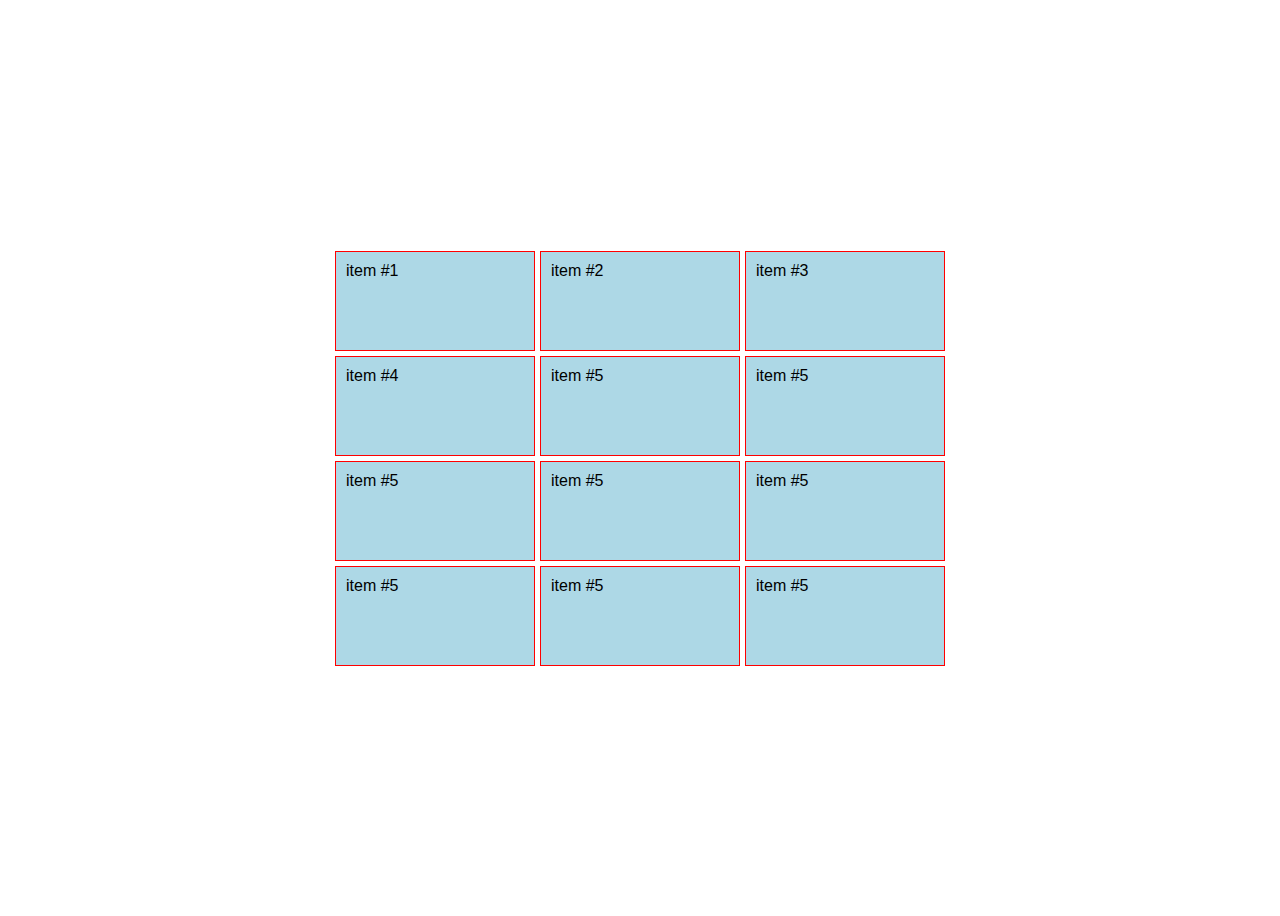
<file: Alineacion de contenido(filas y columnas)/index.html>
<!DOCTYPE html>
<html lang="en">
<head>
    <meta charset="UTF-8">
    <meta name="viewport" content="width=device-width, initial-scale=1.0">
    <meta http-equiv="X-UA-Compatible" content="ie=edge">
    <link rel="stylesheet" href="css/estilos.css">
    <title>Alineando filas y columnas</title>
</head>
<body>
    <section class="container">
        <div class="item">item #1</div>
        <div class="item">item #2</div>
        <div class="item">item #3</div>
        <div class="item">item #4</div>
        <div class="item">item #5</div>
        <div class="item">item #5</div>
        <div class="item">item #5</div>
        <div class="item">item #5</div>
        <div class="item">item #5</div>
        <div class="item">item #5</div>
        <div class="item">item #5</div>
        <div class="item">item #5</div>
    </section>
</body>
</html>
</file>
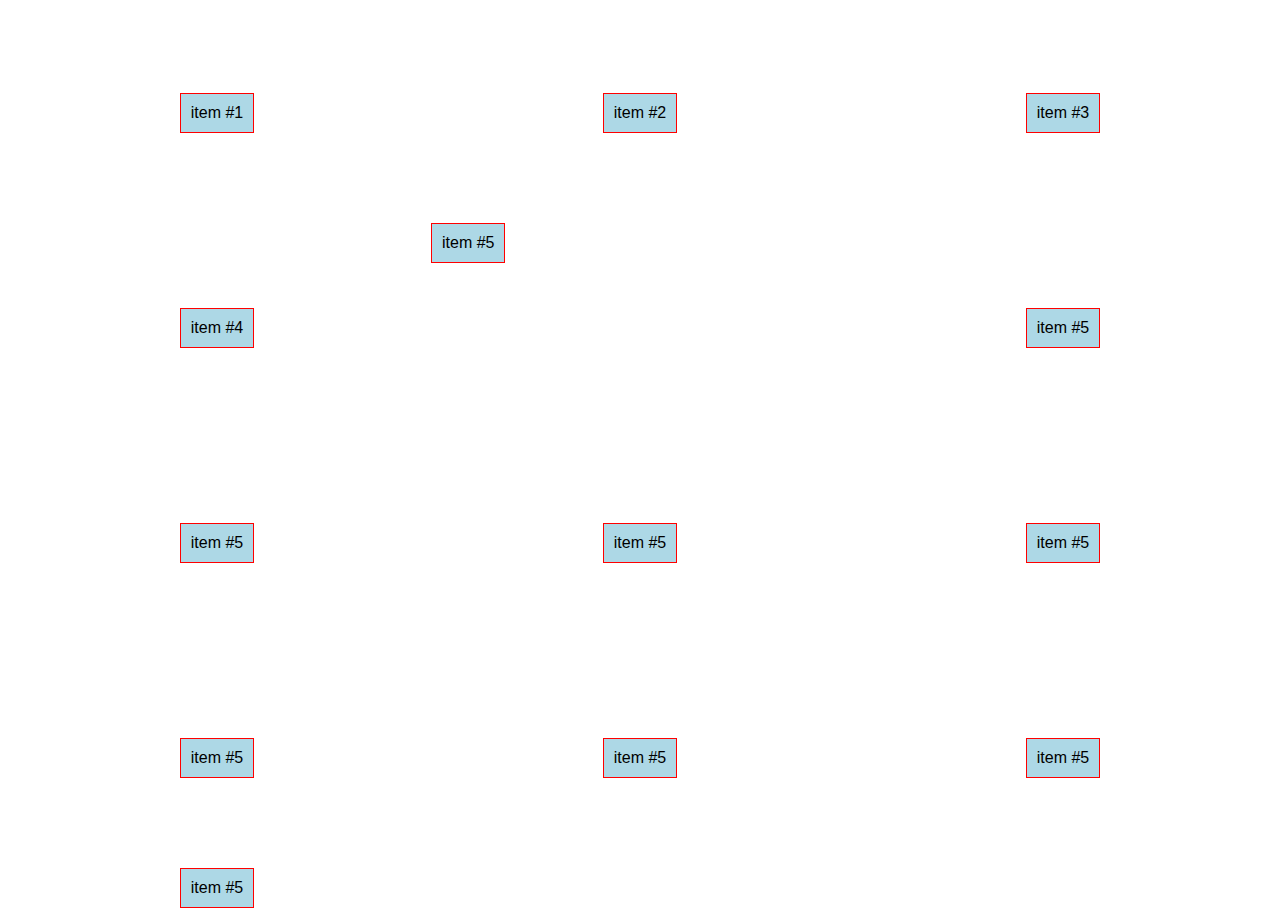
<file: Alineacion de items/index.html>
<!DOCTYPE html>
<html lang="en">
<head>
    <meta charset="UTF-8">
    <meta name="viewport" content="width=device-width, initial-scale=1.0">
    <meta http-equiv="X-UA-Compatible" content="ie=edge">
    <link rel="stylesheet" href="css/estilos.css">
    <title>Alineando items</title>
</head>
<body>
    <section class="container">
        <div class="item">item #1</div>
        <div class="item">item #2</div>
        <div class="item">item #3</div>
        <div class="item">item #4</div>
        <div class="item">item #5</div>
        <div class="item">item #5</div>
        <div class="item">item #5</div>
        <div class="item">item #5</div>
        <div class="item">item #5</div>
        <div class="item">item #5</div>
        <div class="item">item #5</div>
        <div class="item">item #5</div>
        <div class="item">item #5</div>
    </section>
</body>
</html>
</file>
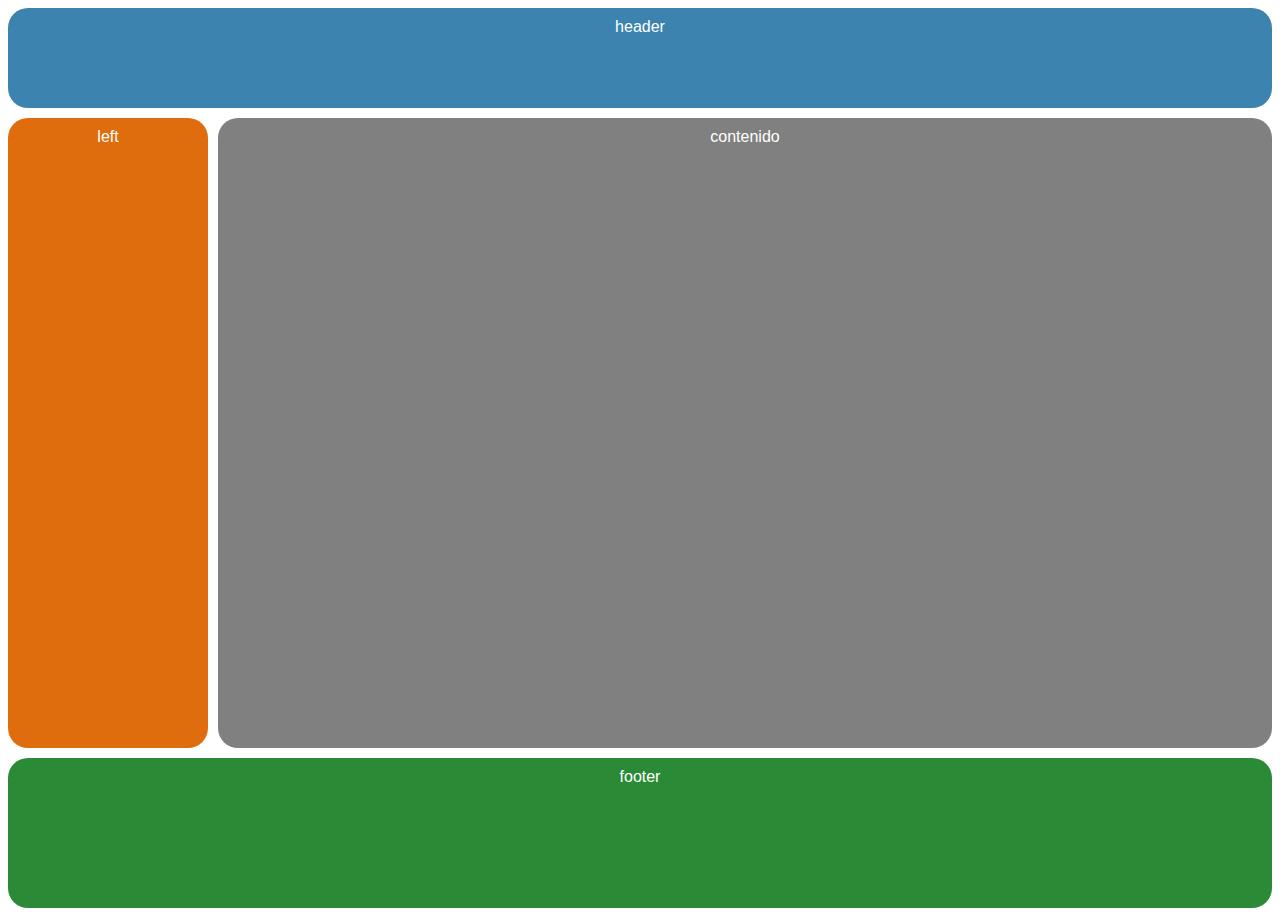
<file: areas/index.html>
<!DOCTYPE html>
<html lang="en">
<head>
    <meta charset="UTF-8">
    <meta name="viewport" content="width=device-width, initial-scale=1.0">
    <meta http-equiv="X-UA-Compatible" content="ie=edge">
    <link rel="stylesheet" href="css/estilos.css">
    <title>Funciones</title>
</head>
<body>
    <section class="container">
        <div class="item header">header</div>
        <div class="item left">left</div>
        <div class="item contenido">contenido</div>
        <div class="item footer">footer</div>
    </section>
</body>
</html>
</file>
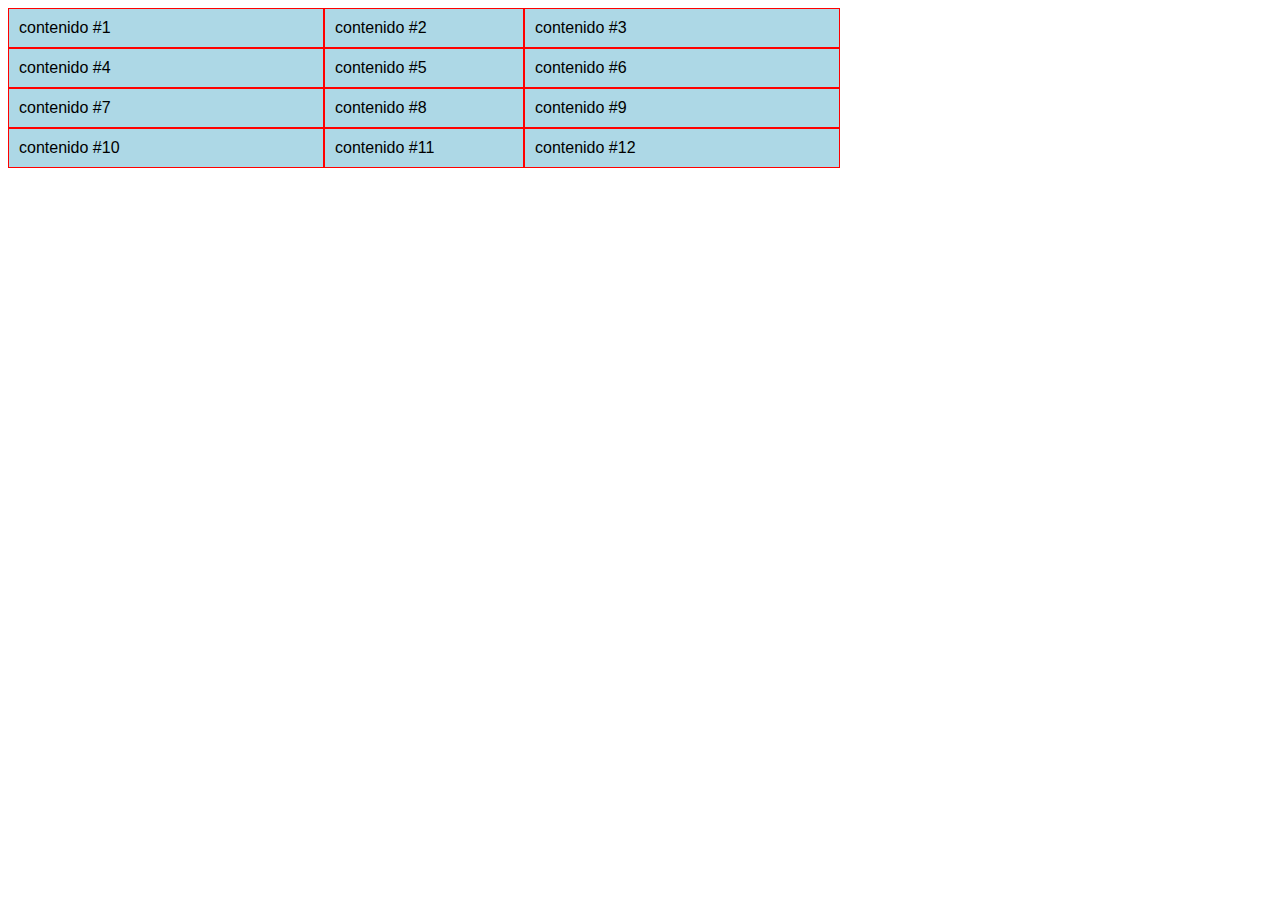
<file: columnas/index.html>
<!DOCTYPE html>
<html lang="en">
<head>
    <meta charset="UTF-8">
    <meta name="viewport" content="width=device-width, initial-scale=1.0">
    <meta http-equiv="X-UA-Compatible" content="ie=edge">
    <link rel="stylesheet" href="css/estilos.css">
    <title>Columnas</title>
</head>
<body>
    <section class="container">
        <div class="item">contenido #1</div>
        <div class="item">contenido #2</div>
        <div class="item">contenido #3</div>
        <div class="item">contenido #4</div>
        <div class="item">contenido #5</div>
        <div class="item">contenido #6</div>
        <div class="item">contenido #7</div>
        <div class="item">contenido #8</div>
        <div class="item">contenido #9</div>
        <div class="item">contenido #10</div>
        <div class="item">contenido #11</div>
        <div class="item">contenido #12</div>
    </section>
</body>
</html>
</file>
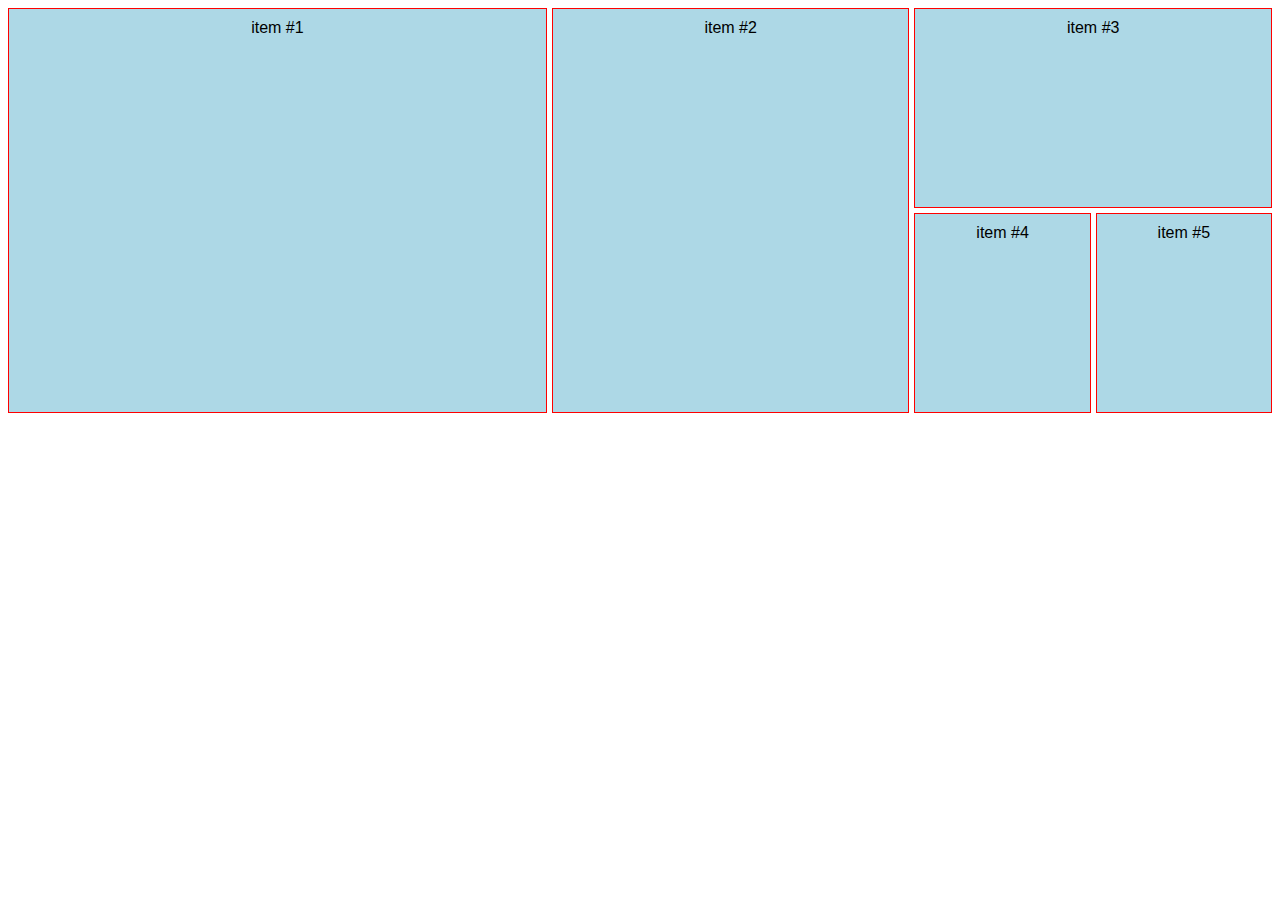
<file: Definiendo-nombre-lineas/index.html>
<!DOCTYPE html>
<html lang="en">
<head>
    <meta charset="UTF-8">
    <meta name="viewport" content="width=device-width, initial-scale=1.0">
    <meta http-equiv="X-UA-Compatible" content="ie=edge">
    <link rel="stylesheet" href="css/estilos.css">
    <title>Tamaño item en columnas</title>
</head>
<body>
    <section class="container">
        <div class="item">item #1</div>
        <div class="item">item #2</div>
        <div class="item">item #3</div>
        <div class="item">item #4</div>
        <div class="item">item #5</div>
    </section>
</body>
</html>
</file>
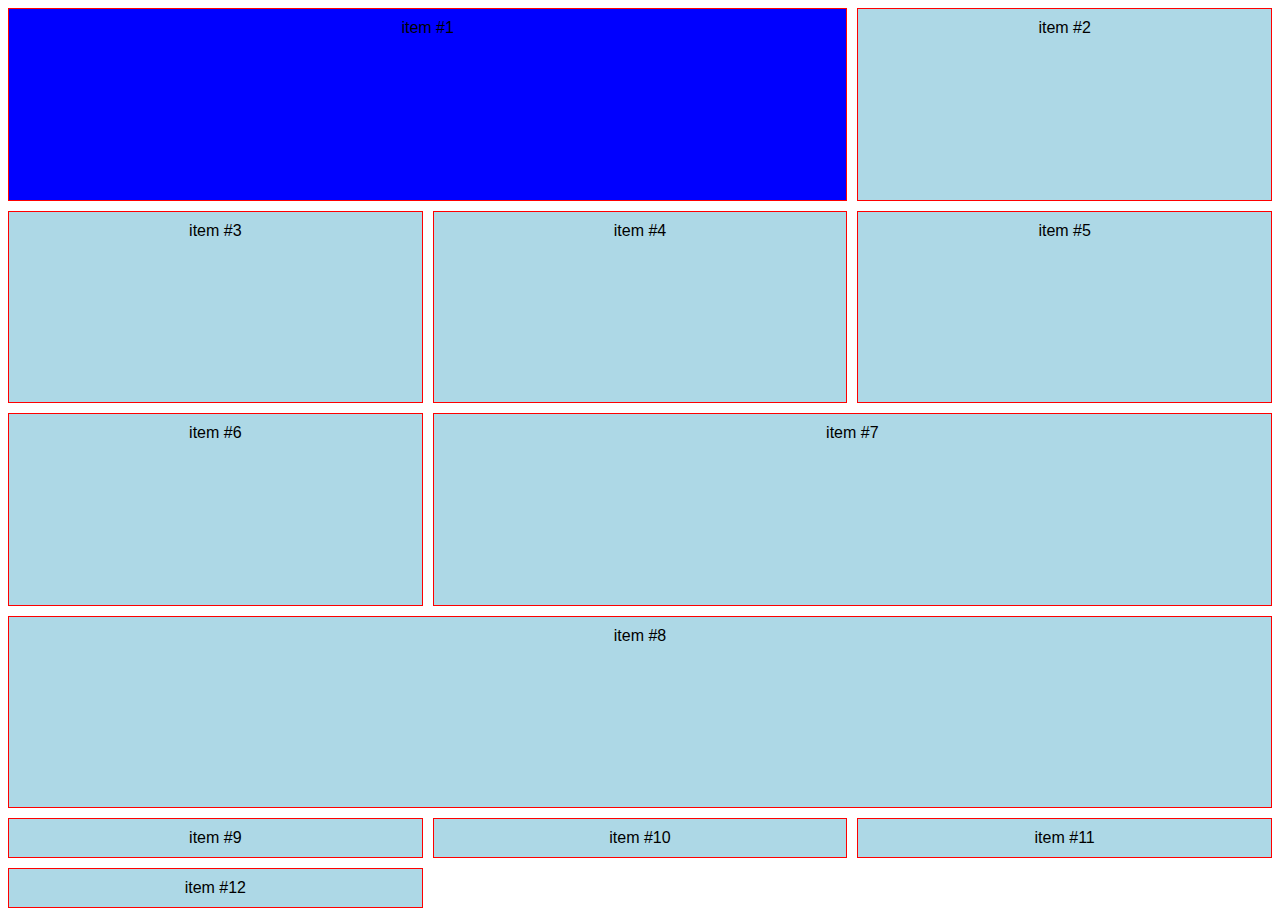
<file: Definiendo-tamaños-column/index.html>
<!DOCTYPE html>
<html lang="en">
<head>
    <meta charset="UTF-8">
    <meta name="viewport" content="width=device-width, initial-scale=1.0">
    <meta http-equiv="X-UA-Compatible" content="ie=edge">
    <link rel="stylesheet" href="css/estilos.css">
    <title>Tamaño item en columnas</title>
</head>
<body>
    <section class="container">
        <div class="item">item #1</div>
        <div class="item">item #2</div>
        <div class="item">item #3</div>
        <div class="item">item #4</div>
        <div class="item">item #5</div>
        <div class="item">item #6</div>
        <div class="item">item #7</div>
        <div class="item">item #8</div>
        <div class="item">item #9</div>
        <div class="item">item #10</div>
        <div class="item">item #11</div>
        <div class="item">item #12</div>
    </section>
</body>
</html>
</file>
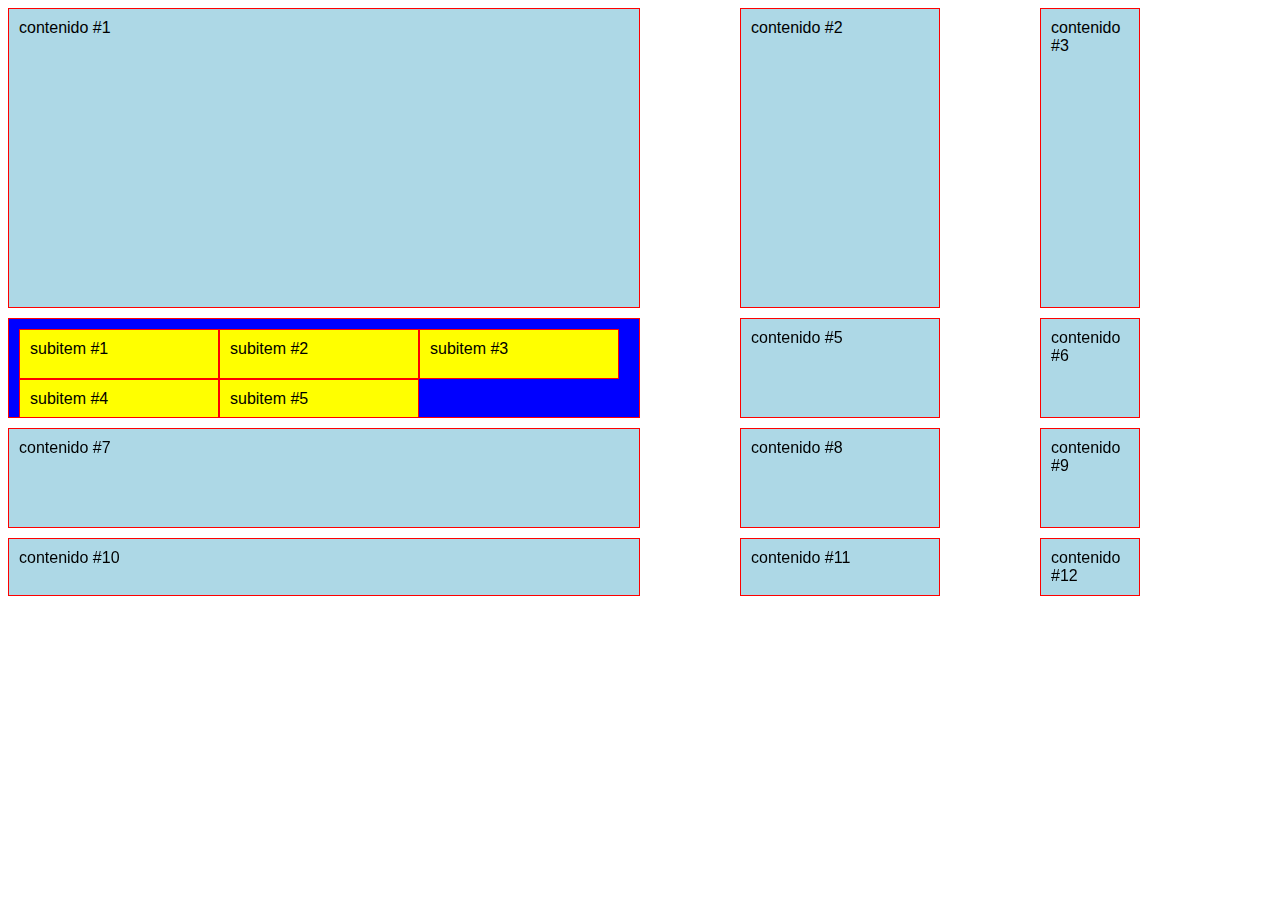
<file: Espaciado/index.html>
<!DOCTYPE html>
<html lang="en">
<head>
    <meta charset="UTF-8">
    <meta name="viewport" content="width=device-width, initial-scale=1.0">
    <meta http-equiv="X-UA-Compatible" content="ie=edge">
    <link rel="stylesheet" href="css/estilos.css">
    <title>Gap</title>
</head>
<body>
    <section class="container">
        <div class="item">contenido #1</div>
        <div class="item">contenido #2</div>
        <div class="item">contenido #3</div>
        <div class="item">
            <div class="item">subitem #1</div>
            <div class="item">subitem #2</div>
            <div class="item">subitem #3</div>
            <div class="item">subitem #4</div>
            <div class="item">subitem #5</div>
        </div>
        <div class="item">contenido #5</div>
        <div class="item">contenido #6</div>
        <div class="item">contenido #7</div>
        <div class="item">contenido #8</div>
        <div class="item">contenido #9</div>
        <div class="item">contenido #10</div>
        <div class="item">contenido #11</div>
        <div class="item">contenido #12</div>
    </section>
</body>
</html>
</file>
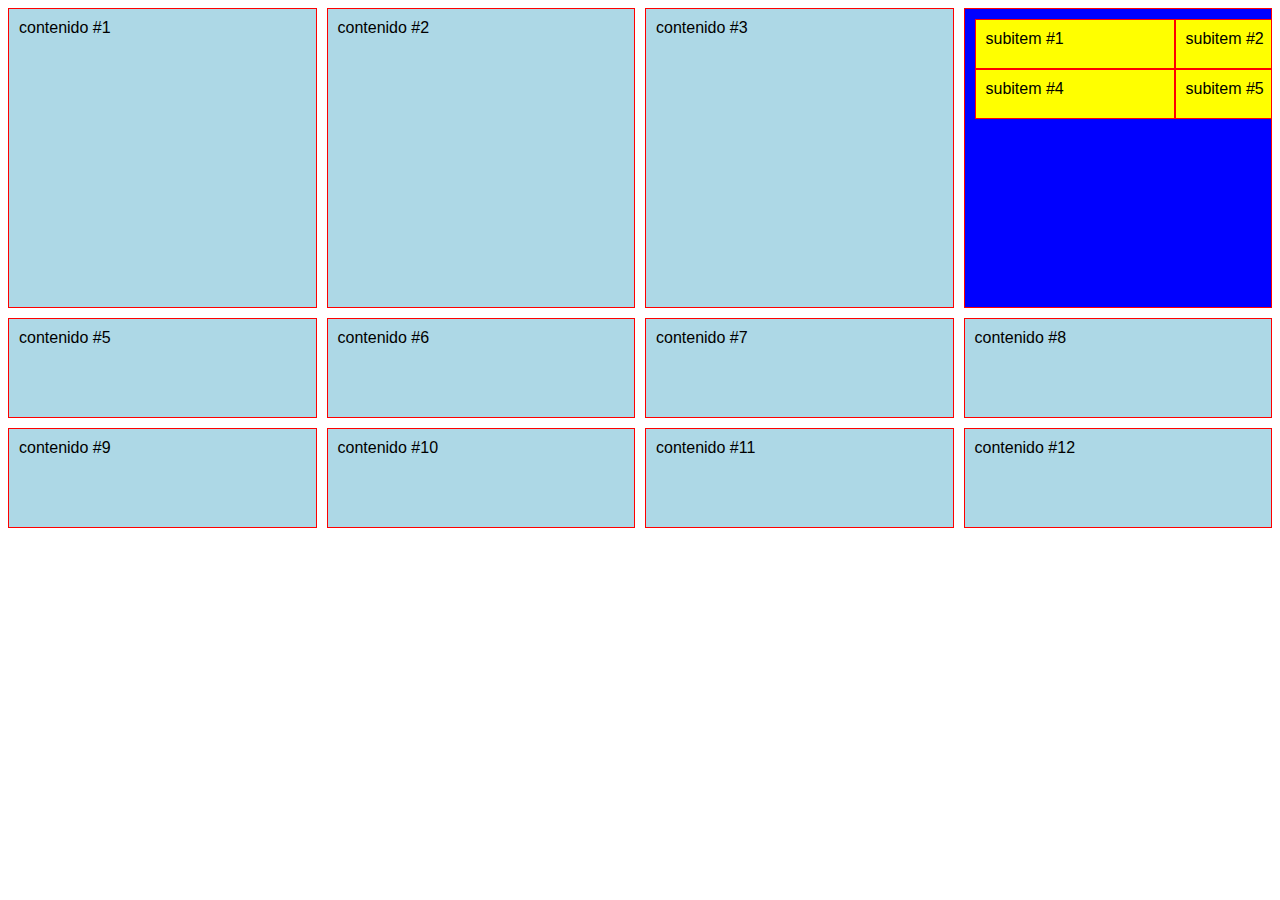
<file: funciones/index.html>
<!DOCTYPE html>
<html lang="en">
<head>
    <meta charset="UTF-8">
    <meta name="viewport" content="width=device-width, initial-scale=1.0">
    <meta http-equiv="X-UA-Compatible" content="ie=edge">
    <link rel="stylesheet" href="css/estilos.css">
    <title>Funciones</title>
</head>
<body>
    <section class="container">
        <div class="item">contenido #1</div>
        <div class="item">contenido #2</div>
        <div class="item">contenido #3</div>
        <div class="item">
            <div class="item">subitem #1</div>
            <div class="item">subitem #2</div>
            <div class="item">subitem #3</div>
            <div class="item">subitem #4</div>
            <div class="item">subitem #5</div>
        </div>
        <div class="item">contenido #5</div>
        <div class="item">contenido #6</div>
        <div class="item">contenido #7</div>
        <div class="item">contenido #8</div>
        <div class="item">contenido #9</div>
        <div class="item">contenido #10</div>
        <div class="item">contenido #11</div>
        <div class="item">contenido #12</div>
    </section>
</body>
</html>
</file>
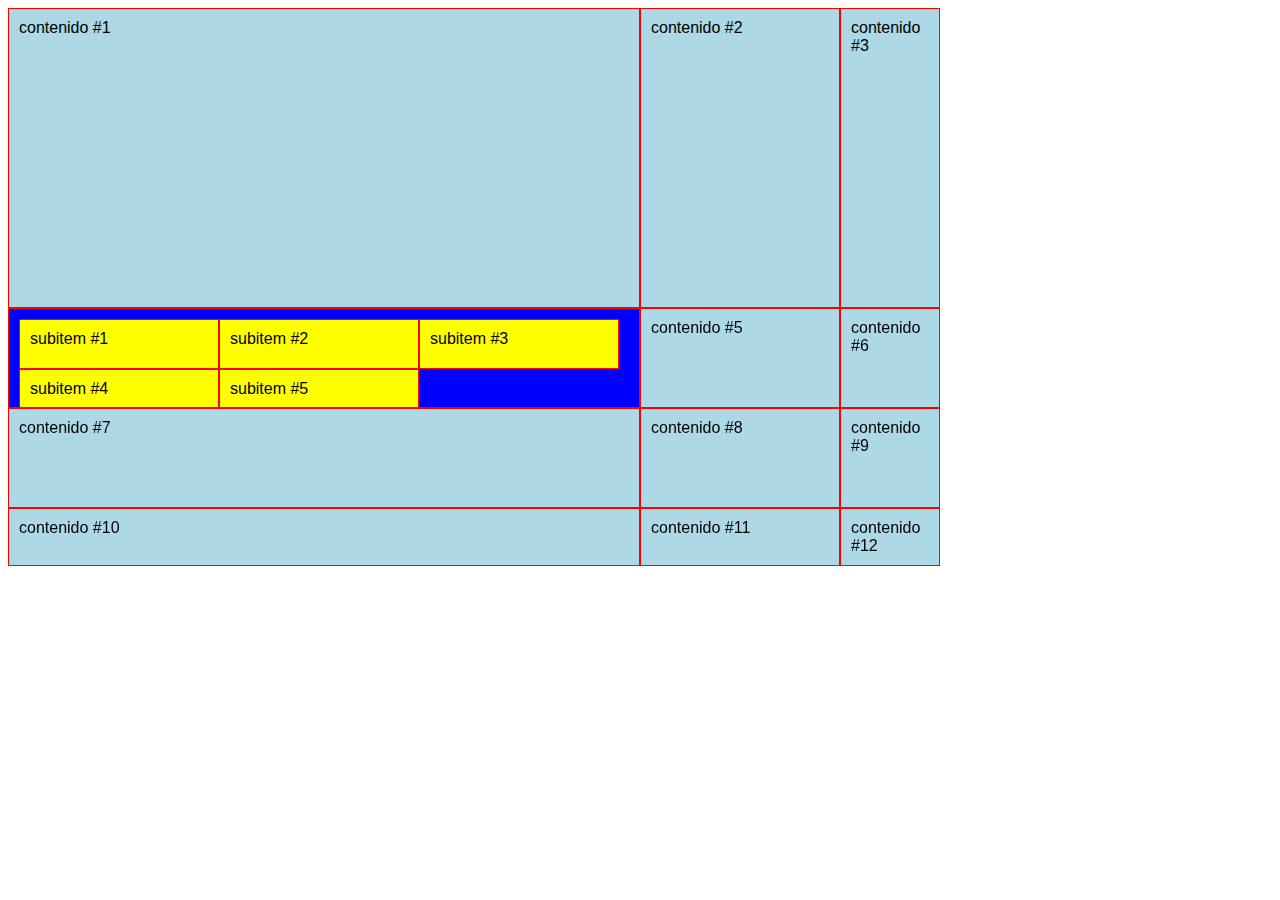
<file: Grids-identado-y-tipos-de-displays/index.html>
<!DOCTYPE html>
<html lang="en">
<head>
    <meta charset="UTF-8">
    <meta name="viewport" content="width=device-width, initial-scale=1.0">
    <meta http-equiv="X-UA-Compatible" content="ie=edge">
    <link rel="stylesheet" href="css/estilos.css">
    <title>Clase 3</title>
</head>
<body>
    <section class="container">
        <div class="item">contenido #1</div>
        <div class="item">contenido #2</div>
        <div class="item">contenido #3</div>
        <div class="item">
            <div class="item">subitem #1</div>
            <div class="item">subitem #2</div>
            <div class="item">subitem #3</div>
            <div class="item">subitem #4</div>
            <div class="item">subitem #5</div>
        </div>
        <div class="item">contenido #5</div>
        <div class="item">contenido #6</div>
        <div class="item">contenido #7</div>
        <div class="item">contenido #8</div>
        <div class="item">contenido #9</div>
        <div class="item">contenido #10</div>
        <div class="item">contenido #11</div>
        <div class="item">contenido #12</div>
    </section>
</body>
</html>
</file>
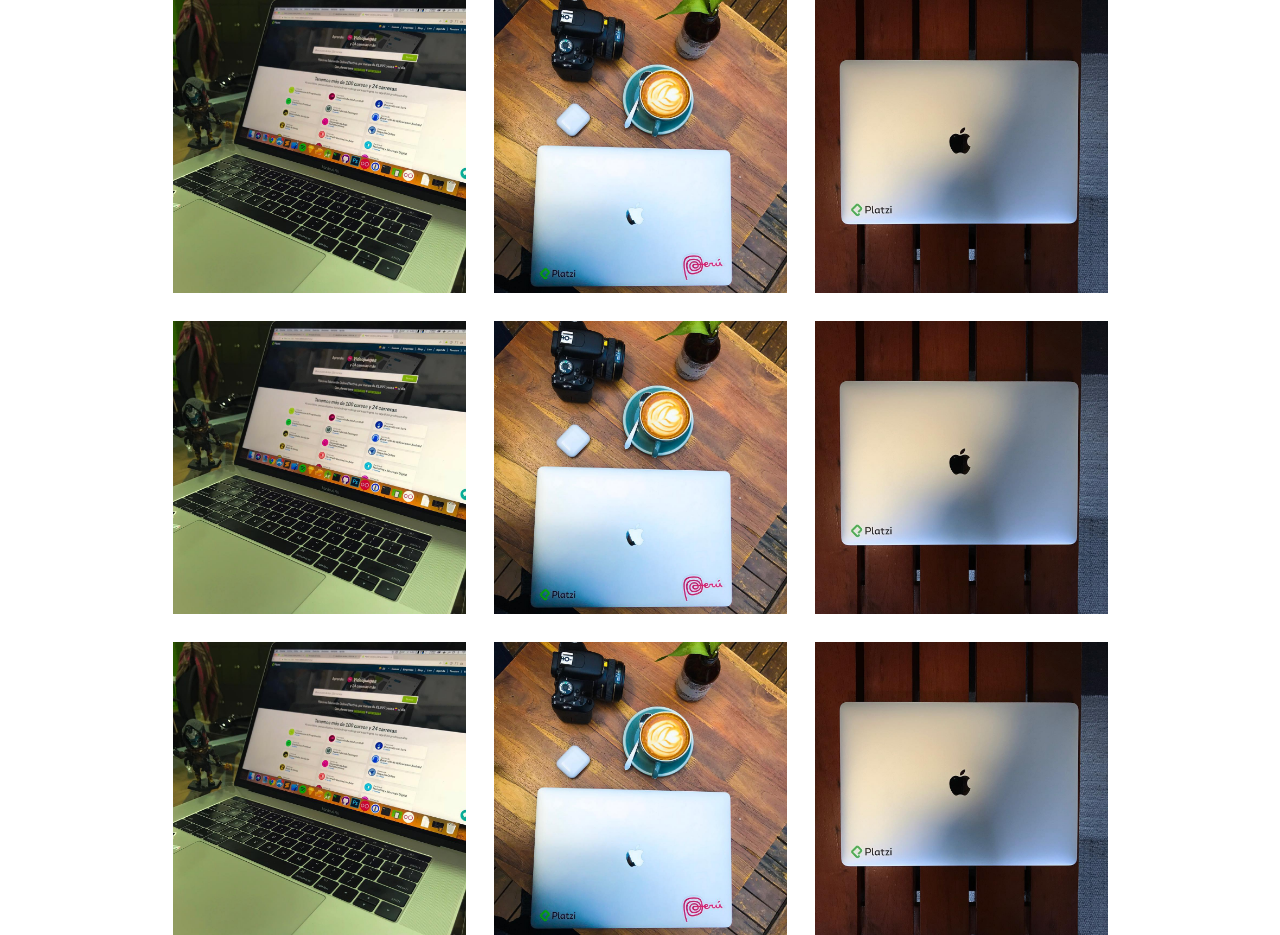
<file: Instagram/index.html>
<!DOCTYPE html>
<html lang="en">
<head>
    <meta charset="UTF-8">
    <meta name="viewport" content="width=device-width, initial-scale=1.0">
    <meta http-equiv="X-UA-Compatible" content="ie=edge">
    <link rel="stylesheet" href="estilos.css">
    <title>Instagram</title>
</head>
<body>
    <section class="post-list">
        <a href="" class="post">
            <figure class="post-image">
                <img src="compu.jpg" alt="">
            </figure>
            <div class="post-overlay">
                <p>
                    <span class="post-likes">150</span>
                    <span class="post-comments">10</span>
                </p>
            </div>
        </a>
        <a href="" class="post">
            <figure class="post-image">
                <img src="compu2.jpg" alt="">
            </figure>
            <div class="post-overlay">
                <p>
                    <span class="post-likes">150</span>
                    <span class="post-comments">10</span>
                </p>
            </div>
        </a>
        <a href="" class="post">
            <figure class="post-image">
                <img src="compu3.jpg" alt="">
            </figure>
            <div class="post-overlay">
                <p>
                    <span class="post-likes">150</span>
                    <span class="post-comments">10</span>
                </p>
            </div>
        </a>
        <a href="" class="post">
            <figure class="post-image">
                <img src="compu.jpg" alt="">
            </figure>
            <div class="post-overlay">
                <p>
                    <span class="post-likes">150</span>
                    <span class="post-comments">10</span>
                </p>
            </div>
        </a>
        <a href="" class="post">
            <figure class="post-image">
                <img src="compu2.jpg" alt="">
            </figure>
            <div class="post-overlay">
                <p>
                    <span class="post-likes">150</span>
                    <span class="post-comments">10</span>
                </p>
            </div>
        </a>
        <a href="" class="post">
            <figure class="post-image">
                <img src="compu3.jpg" alt="">
            </figure>
            <div class="post-overlay">
                <p>
                    <span class="post-likes">150</span>
                    <span class="post-comments">10</span>
                </p>
            </div>
        </a>
        <a href="" class="post">
            <figure class="post-image">
                <img src="compu.jpg" alt="">
            </figure>
            <div class="post-overlay">
                <p>
                    <span class="post-likes">150</span>
                    <span class="post-comments">10</span>
                </p>
            </div>
        </a>
        <a href="" class="post">
            <figure class="post-image">
                <img src="compu2.jpg" alt="">
            </figure>
            <div class="post-overlay">
                <p>
                    <span class="post-likes">150</span>
                    <span class="post-comments">10</span>
                </p>
            </div>
        </a>
        <a href="" class="post">
            <figure class="post-image">
                <img src="compu3.jpg" alt="">
            </figure>
            <div class="post-overlay">
                <p>
                    <span class="post-likes">150</span>
                    <span class="post-comments">10</span>
                </p>
            </div>
        </a>
    </section>
</body>
</html>
</file>
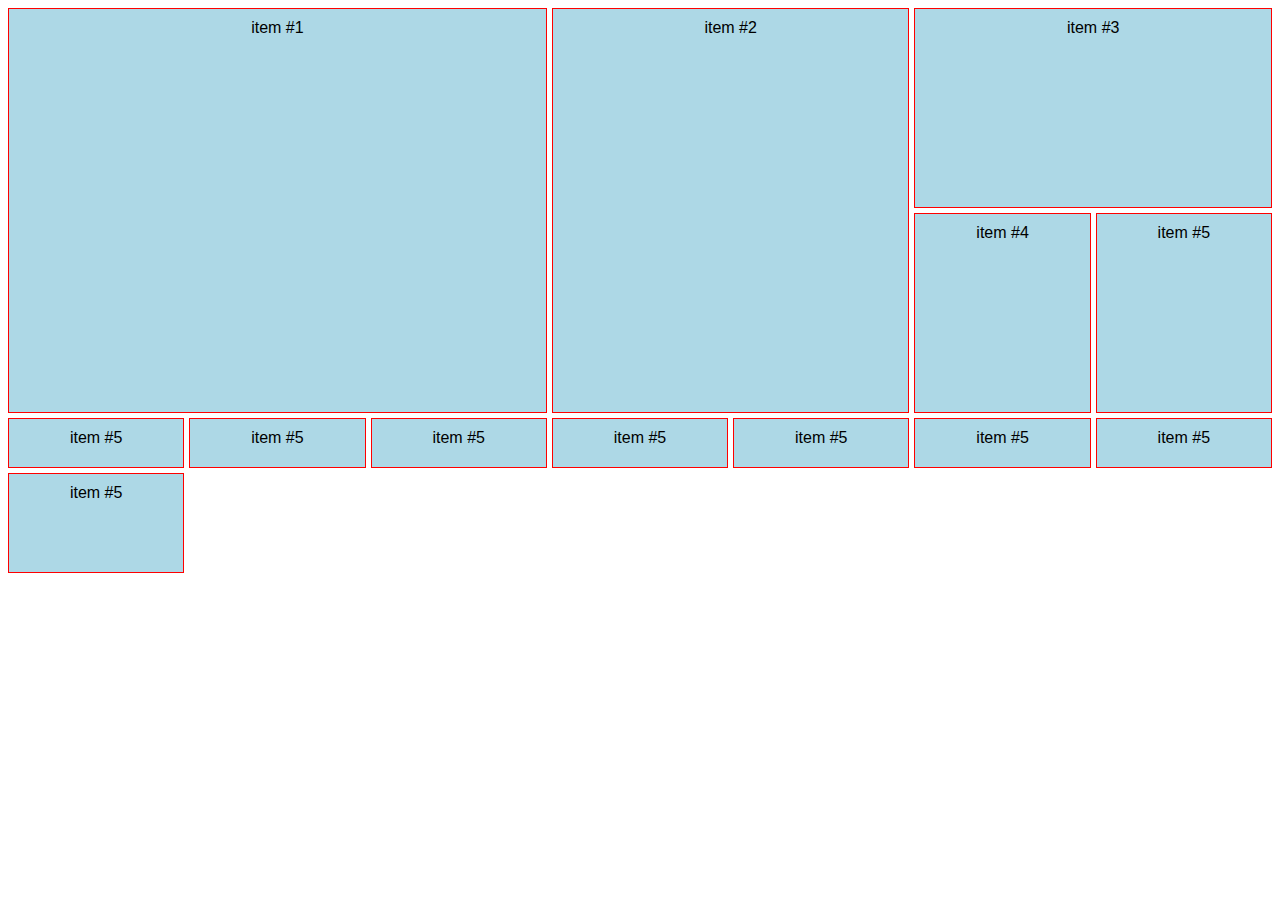
<file: Manejando-grid-implicito/index.html>
<!DOCTYPE html>
<html lang="en">
<head>
    <meta charset="UTF-8">
    <meta name="viewport" content="width=device-width, initial-scale=1.0">
    <meta http-equiv="X-UA-Compatible" content="ie=edge">
    <link rel="stylesheet" href="css/estilos.css">
    <title>Tamaño item en columnas</title>
</head>
<body>
    <section class="container">
        <div class="item">item #1</div>
        <div class="item">item #2</div>
        <div class="item">item #3</div>
        <div class="item">item #4</div>
        <div class="item">item #5</div>
        <div class="item">item #5</div>
        <div class="item">item #5</div>
        <div class="item">item #5</div>
        <div class="item">item #5</div>
        <div class="item">item #5</div>
        <div class="item">item #5</div>
        <div class="item">item #5</div>
        <div class="item">item #5</div>
    </section>
</body>
</html>
</file>
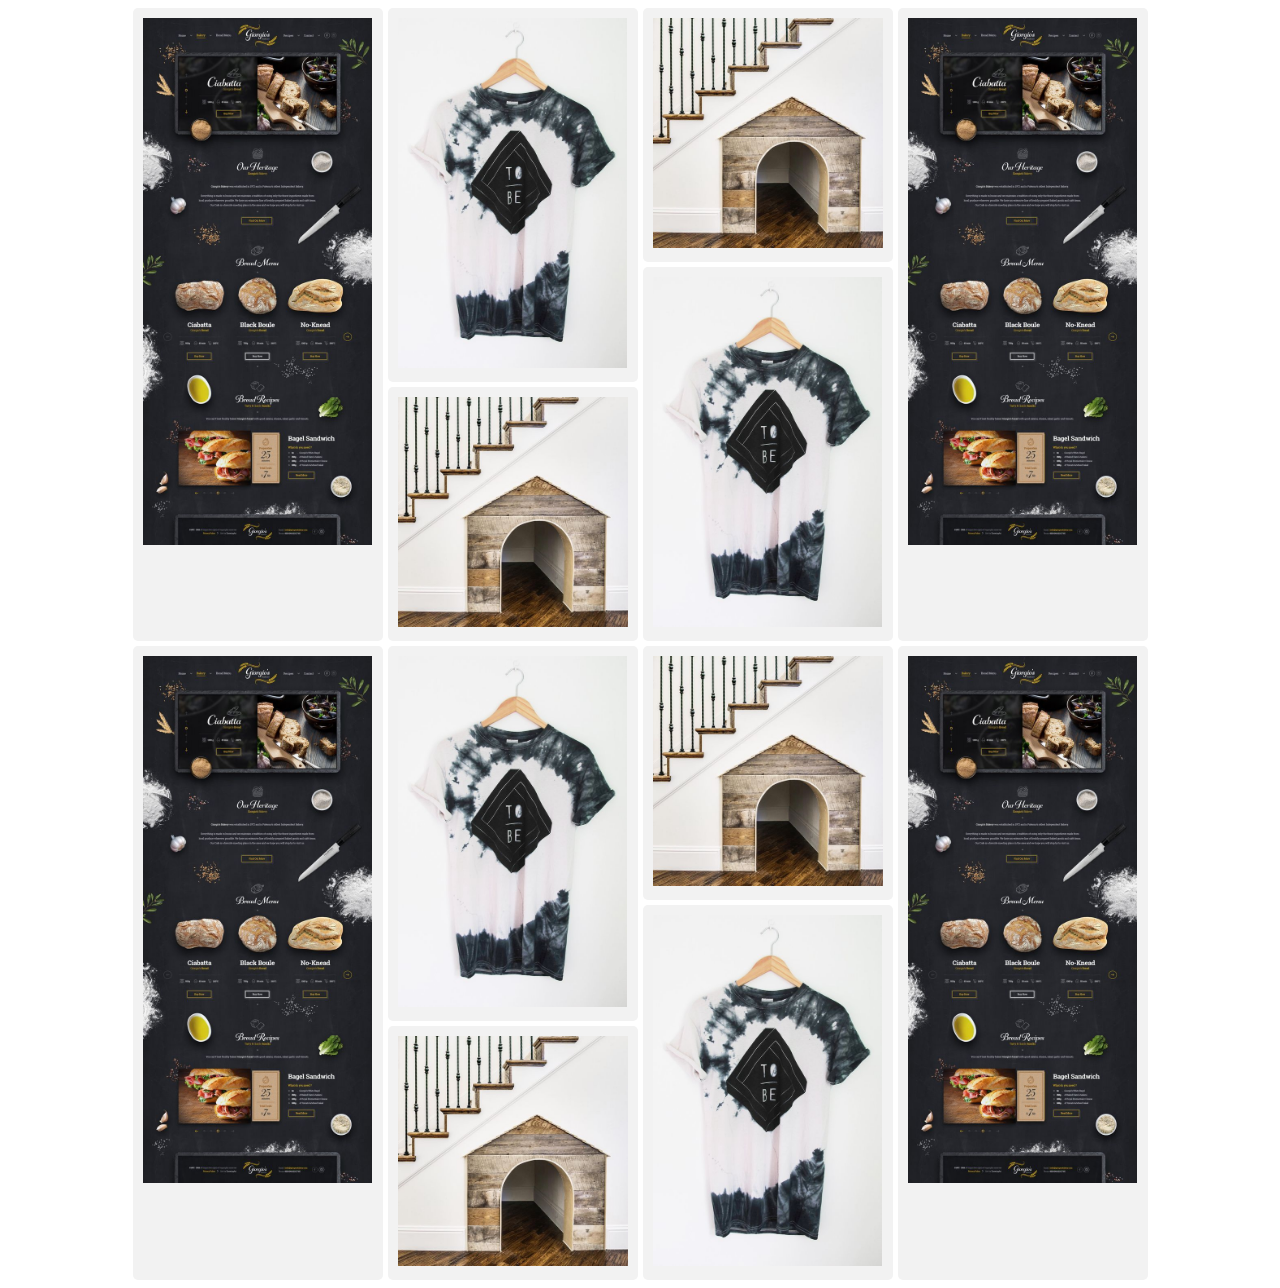
<file: Pinterest/index.html>
<!DOCTYPE html>
<html lang="en">
<head>
    <meta charset="UTF-8">
    <meta name="viewport" content="width=device-width, initial-scale=1.0">
    <meta http-equiv="X-UA-Compatible" content="ie=edge">
    <link rel="stylesheet" href="estilos.css">
    <title>Pinterest</title>
</head>
<body>
    <div class="container">
        <div class="item level-1">
            <img src="landing.jpg" alt="">
        </div>
        <div class="item level-2">
            <img src="tshirt.jpg" alt="">
        </div>
        <div class="item level-3">
            <img src="house.jpg" alt="">
        </div>
        <div class="item level-1">
            <img src="landing.jpg" alt="">
        </div>
        <div class="item level-2">
            <img src="tshirt.jpg" alt="">
        </div>
        <div class="item level-3">
            <img src="house.jpg" alt="">
        </div>
        <div class="item level-1">
            <img src="landing.jpg" alt="">
        </div>
        <div class="item level-2">
            <img src="tshirt.jpg" alt="">
        </div>
        <div class="item level-3">
            <img src="house.jpg" alt="">
        </div>
        <div class="item level-1">
            <img src="landing.jpg" alt="">
        </div>
        <div class="item level-2">
            <img src="tshirt.jpg" alt="">
        </div>
        <div class="item level-3">
            <img src="house.jpg" alt="">
        </div>
    </div>
</body>
</html>
</file>
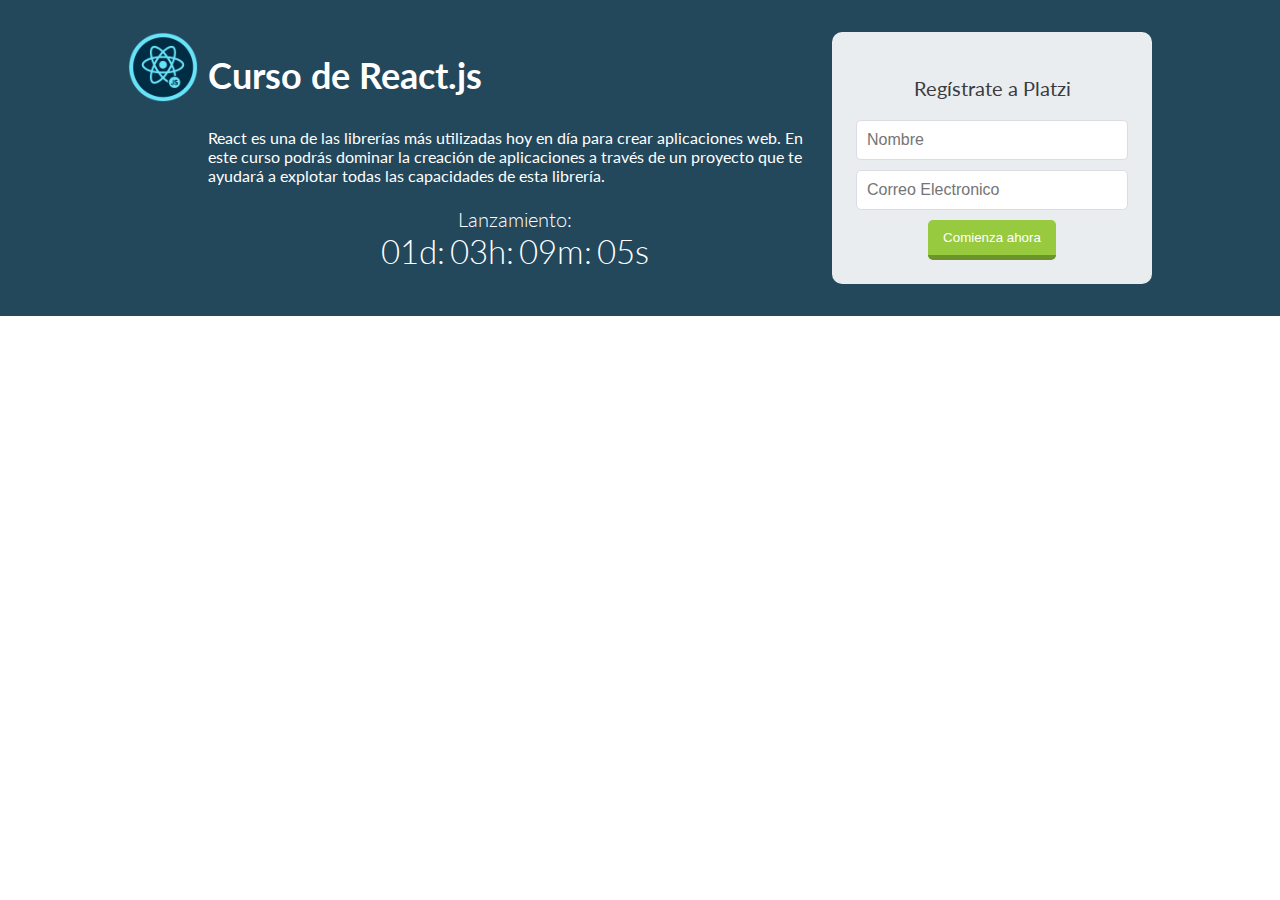
<file: Platzi/index.html>
<!DOCTYPE html>
<html lang="es">
<head>
    <meta charset="UTF-8"/>
    <meta name="viewport" content="width=device-width, initial-scale=1.0"/>
    <meta http-equiv="X-UA-Compatible" content="ie=edge"/>
    <link rel="stylesheet" href="estilos.css"/>
    <link href="https://fonts.googleapis.com/css?family=Lato:300,400,700&display=swap" rel="stylesheet">
    <title>Platzi</title>
</head>
<body>
    <div class="hero">
    <div class="hero-container">

        <div class="badge">
            <img src="badge.png" alt="">
        </div>
        <h1 class="title">Curso de React.js</h1>
        <div class="description">
            <p>React es una de las librerías más utilizadas hoy en día para crear aplicaciones web. En este curso podrás dominar la creación de aplicaciones a través de un proyecto que te ayudará a explotar todas las capacidades de esta librería.</p>
        </div>
        <form action="" class="form">
            <p>Regístrate a Platzi</p>
            <input type="text" placeholder="Nombre"/>
            <input type="email" placeholder="Correo Electronico"/>
            <button type="submit">Comienza ahora</button>
        </form>
        <div class="countdown">
            <p>Lanzamiento:</p>
            <p>
                <span>01d</span>
                <span>03h</span>
                <span>09m</span>
                <span>05s</span>
            </p>
        </div>
    </div>
    </div>
</body>
</html>
</file>
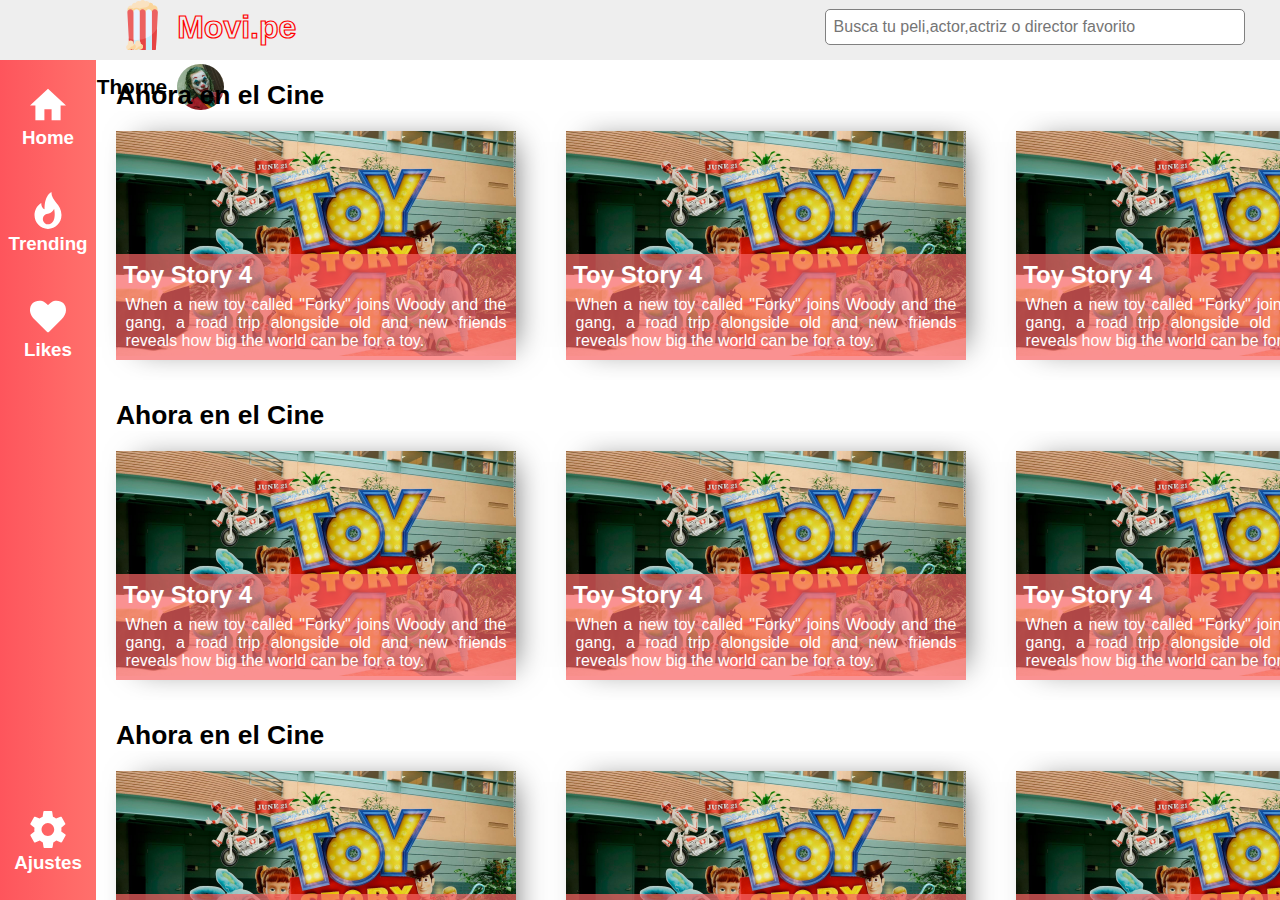
<file: Desafio/Movi.es/index.html>
<!DOCTYPE html>
<html lang="en">
<head>
    <meta charset="UTF-8">
    <meta name="viewport" content="width=device-width, initial-scale=1.0">
    <meta http-equiv="X-UA-Compatible" content="ie=edge">
    <link rel="stylesheet" href="css/estilos.css">
    <title>Movi.pe</title>
</head>
<body class="container-body">
    <header class="body header">
        <div class="container-header">
            <span class="item icon">
                <figure class="logo">
                    <img src="iconos/popcorn.svg" alt="popcorn">
                </figure>
            </span>
            <span class="item nombre-pag">
                <h1 class="titulo-pag">Movi.pe</h1>
            </span>
            <span class="item barra-busqueda">
                <input type="text" placeholder="Busca tu peli,actor,actriz o director favorito">
            </span>
            <span class="item nombre-perfil">
                <h2>Joker Thorne</h2>
            </span>
            <span class="item foto-perfil">
                <div class="perfil" style="background-image: url(imagenes/perfil.jpg)">
                    <!-- <img src="imagenes/perfil.jpg" alt=""> -->
                </div>
            </span>
        </div>
    </header>
    <section class="body barra-nav">
        <div class="container-nav">
            <div class="nav home">
                <figure>
                    <img src="iconos/home.svg" alt="casa">
                </figure>
                <h3>Home</h3>
            </div>
            <div class="nav trending">
                <figure>
                    <img src="iconos/trending.svg" alt="casa">
                </figure>
                <h3>Trending</h3>
            </div>
            <div class="nav likes">
                <figure>
                    <img src="iconos/likes.svg" alt="casa">
                </figure>
                <h3>Likes</h3>
            </div>
            <div class="nav ajustes">
                <figure>
                    <img src="iconos/configuracion.svg" alt="casa">
                </figure>
                <h3>Ajustes</h3>
            </div>
        </div>
    </section>
    <section class="body peliculas">
        <article class="estreno-sec1">
            <div class="sec1 titulo-estreno">
                <h2>Ahora en el Cine</h2>
            </div>
            <div class="sec1 baner-sub1">
                <a href="" class="sub1 baner-peli">
                    <figure class="baner">
                        <img src="imagenes/portada-peli.jpg" alt="baner-peli"/>
                    </figure>
                    <div class="resumen-peli">
                        <h2 class="titulo-peli">
                            Toy Story 4
                        </h2>
                        <p class="resumen">
                                When a new toy called "Forky" joins Woody and the gang, a road trip alongside old and new friends reveals how big the world can be for a toy.
                        </p>
                    </div>
                </a>
                <a href="" class="sub1 baner-peli">
                    <figure class="baner">
                        <img src="imagenes/portada-peli.jpg" alt="baner-peli"/>
                    </figure>
                    <div class="resumen-peli">
                        <h2 class="titulo-peli">
                            Toy Story 4
                        </h2>
                        <p class="resumen">
                                When a new toy called "Forky" joins Woody and the gang, a road trip alongside old and new friends reveals how big the world can be for a toy.
                        </p>
                    </div>
                </a>
                <a href="" class="sub1 baner-peli">
                    <figure class="baner">
                        <img src="imagenes/portada-peli.jpg" alt="baner-peli"/>
                    </figure>
                    <div class="resumen-peli">
                        <h2 class="titulo-peli">
                            Toy Story 4
                        </h2>
                        <p class="resumen">
                                When a new toy called "Forky" joins Woody and the gang, a road trip alongside old and new friends reveals how big the world can be for a toy.
                        </p>
                    </div>
                </a>
                <a href="" class="sub1 baner-peli">
                    <figure class="baner">
                        <img src="imagenes/portada-peli.jpg" alt="baner-peli"/>
                    </figure>
                    <div class="resumen-peli">
                        <h2 class="titulo-peli">
                            Toy Story 4
                        </h2>
                        <p class="resumen">
                                When a new toy called "Forky" joins Woody and the gang, a road trip alongside old and new friends reveals how big the world can be for a toy.
                        </p>
                    </div>
                </a>
                <a href="" class="sub1 baner-peli">
                    <figure class="baner">
                        <img src="imagenes/portada-peli.jpg" alt="baner-peli"/>
                    </figure>
                    <div class="resumen-peli">
                        <h2 class="titulo-peli">
                            Toy Story 4
                        </h2>
                        <p class="resumen">
                                When a new toy called "Forky" joins Woody and the gang, a road trip alongside old and new friends reveals how big the world can be for a toy.
                        </p>
                    </div>
                </a>
                <a href="" class="sub1 baner-peli">
                    <figure class="baner">
                        <img src="imagenes/portada-peli.jpg" alt="baner-peli"/>
                    </figure>
                    <div class="resumen-peli">
                        <h2 class="titulo-peli">
                            Toy Story 4
                        </h2>
                        <p class="resumen">
                                When a new toy called "Forky" joins Woody and the gang, a road trip alongside old and new friends reveals how big the world can be for a toy.
                        </p>
                    </div>
                </a>
                <a href="" class="sub1 baner-peli">
                    <figure class="baner">
                        <img src="imagenes/portada-peli.jpg" alt="baner-peli"/>
                    </figure>
                    <div class="resumen-peli">
                        <h2 class="titulo-peli">
                            Toy Story 4
                        </h2>
                        <p class="resumen">
                                When a new toy called "Forky" joins Woody and the gang, a road trip alongside old and new friends reveals how big the world can be for a toy.
                        </p>
                    </div>
                </a>
            </div>
        </article>
        <article class="estreno-sec1">
            <div class="sec1 titulo-estreno">
                <h2>Ahora en el Cine</h2>
            </div>
            <div class="sec1 baner-sub1">
                <a href="" class="sub1 baner-peli">
                    <figure class="baner">
                        <img src="imagenes/portada-peli.jpg" alt="baner-peli"/>
                    </figure>
                    <div class="resumen-peli">
                        <h2 class="titulo-peli">
                            Toy Story 4
                        </h2>
                        <p class="resumen">
                                When a new toy called "Forky" joins Woody and the gang, a road trip alongside old and new friends reveals how big the world can be for a toy.
                        </p>
                    </div>
                </a>
                <a href="" class="sub1 baner-peli">
                    <figure class="baner">
                        <img src="imagenes/portada-peli.jpg" alt="baner-peli"/>
                    </figure>
                    <div class="resumen-peli">
                        <h2 class="titulo-peli">
                            Toy Story 4
                        </h2>
                        <p class="resumen">
                                When a new toy called "Forky" joins Woody and the gang, a road trip alongside old and new friends reveals how big the world can be for a toy.
                        </p>
                    </div>
                </a>
                <a href="" class="sub1 baner-peli">
                    <figure class="baner">
                        <img src="imagenes/portada-peli.jpg" alt="baner-peli"/>
                    </figure>
                    <div class="resumen-peli">
                        <h2 class="titulo-peli">
                            Toy Story 4
                        </h2>
                        <p class="resumen">
                                When a new toy called "Forky" joins Woody and the gang, a road trip alongside old and new friends reveals how big the world can be for a toy.
                        </p>
                    </div>
                </a>
                <a href="" class="sub1 baner-peli">
                    <figure class="baner">
                        <img src="imagenes/portada-peli.jpg" alt="baner-peli"/>
                    </figure>
                    <div class="resumen-peli">
                        <h2 class="titulo-peli">
                            Toy Story 4
                        </h2>
                        <p class="resumen">
                                When a new toy called "Forky" joins Woody and the gang, a road trip alongside old and new friends reveals how big the world can be for a toy.
                        </p>
                    </div>
                </a>
                <a href="" class="sub1 baner-peli">
                    <figure class="baner">
                        <img src="imagenes/portada-peli.jpg" alt="baner-peli"/>
                    </figure>
                    <div class="resumen-peli">
                        <h2 class="titulo-peli">
                            Toy Story 4
                        </h2>
                        <p class="resumen">
                                When a new toy called "Forky" joins Woody and the gang, a road trip alongside old and new friends reveals how big the world can be for a toy.
                        </p>
                    </div>
                </a>
                <a href="" class="sub1 baner-peli">
                    <figure class="baner">
                        <img src="imagenes/portada-peli.jpg" alt="baner-peli"/>
                    </figure>
                    <div class="resumen-peli">
                        <h2 class="titulo-peli">
                            Toy Story 4
                        </h2>
                        <p class="resumen">
                                When a new toy called "Forky" joins Woody and the gang, a road trip alongside old and new friends reveals how big the world can be for a toy.
                        </p>
                    </div>
                </a>
                <a href="" class="sub1 baner-peli">
                    <figure class="baner">
                        <img src="imagenes/portada-peli.jpg" alt="baner-peli"/>
                    </figure>
                    <div class="resumen-peli">
                        <h2 class="titulo-peli">
                            Toy Story 4
                        </h2>
                        <p class="resumen">
                                When a new toy called "Forky" joins Woody and the gang, a road trip alongside old and new friends reveals how big the world can be for a toy.
                        </p>
                    </div>
                </a>
            </div>
        </article>
        <article class="estreno-sec1">
            <div class="sec1 titulo-estreno">
                <h2>Ahora en el Cine</h2>
            </div>
            <div class="sec1 baner-sub1">
                <a href="" class="sub1 baner-peli">
                    <figure class="baner">
                        <img src="imagenes/portada-peli.jpg" alt="baner-peli"/>
                    </figure>
                    <div class="resumen-peli">
                        <h2 class="titulo-peli">
                            Toy Story 4
                        </h2>
                        <p class="resumen">
                                When a new toy called "Forky" joins Woody and the gang, a road trip alongside old and new friends reveals how big the world can be for a toy.
                        </p>
                    </div>
                </a>
                <a href="" class="sub1 baner-peli">
                    <figure class="baner">
                        <img src="imagenes/portada-peli.jpg" alt="baner-peli"/>
                    </figure>
                    <div class="resumen-peli">
                        <h2 class="titulo-peli">
                            Toy Story 4
                        </h2>
                        <p class="resumen">
                                When a new toy called "Forky" joins Woody and the gang, a road trip alongside old and new friends reveals how big the world can be for a toy.
                        </p>
                    </div>
                </a>
                <a href="" class="sub1 baner-peli">
                    <figure class="baner">
                        <img src="imagenes/portada-peli.jpg" alt="baner-peli"/>
                    </figure>
                    <div class="resumen-peli">
                        <h2 class="titulo-peli">
                            Toy Story 4
                        </h2>
                        <p class="resumen">
                                When a new toy called "Forky" joins Woody and the gang, a road trip alongside old and new friends reveals how big the world can be for a toy.
                        </p>
                    </div>
                </a>
                <a href="" class="sub1 baner-peli">
                    <figure class="baner">
                        <img src="imagenes/portada-peli.jpg" alt="baner-peli"/>
                    </figure>
                    <div class="resumen-peli">
                        <h2 class="titulo-peli">
                            Toy Story 4
                        </h2>
                        <p class="resumen">
                                When a new toy called "Forky" joins Woody and the gang, a road trip alongside old and new friends reveals how big the world can be for a toy.
                        </p>
                    </div>
                </a>
                <a href="" class="sub1 baner-peli">
                    <figure class="baner">
                        <img src="imagenes/portada-peli.jpg" alt="baner-peli"/>
                    </figure>
                    <div class="resumen-peli">
                        <h2 class="titulo-peli">
                            Toy Story 4
                        </h2>
                        <p class="resumen">
                                When a new toy called "Forky" joins Woody and the gang, a road trip alongside old and new friends reveals how big the world can be for a toy.
                        </p>
                    </div>
                </a>
                <a href="" class="sub1 baner-peli">
                    <figure class="baner">
                        <img src="imagenes/portada-peli.jpg" alt="baner-peli"/>
                    </figure>
                    <div class="resumen-peli">
                        <h2 class="titulo-peli">
                            Toy Story 4
                        </h2>
                        <p class="resumen">
                                When a new toy called "Forky" joins Woody and the gang, a road trip alongside old and new friends reveals how big the world can be for a toy.
                        </p>
                    </div>
                </a>
                <a href="" class="sub1 baner-peli">
                    <figure class="baner">
                        <img src="imagenes/portada-peli.jpg" alt="baner-peli"/>
                    </figure>
                    <div class="resumen-peli">
                        <h2 class="titulo-peli">
                            Toy Story 4
                        </h2>
                        <p class="resumen">
                                When a new toy called "Forky" joins Woody and the gang, a road trip alongside old and new friends reveals how big the world can be for a toy.
                        </p>
                    </div>
                </a>
            </div>
        </article>
    </section>
</body>
</html>
</file>
<file: Alineacion de contenido(filas y columnas)/css/estilos.css>
body
{
    font-family: Arial;
    /* margin: 0; */
}

.container
{
    display: grid;
    grid-template-columns: repeat(3,200px);
    grid-template-rows: repeat(4,100px);
    grid-gap: 5px;
    height: 100vh;

    /* justify-content|align-content: start end center stretch space-around space-between space-evenly; */
    justify-content: center;
    align-content: center;
   /*  justify-items: start end center stretch; */
    /* justify-items: center; */
    /* align-items: start end center stretch; */
    /* align-items: center; */
}


.item
{
    background-color: lightblue;
    border: 1px solid red;
    padding: 10px;
    /* margin-right: 10px;
    margin-bottom: 10px; */
}

.item:nth-of-type(5)
{
    /*  justify-self: start;
     align-self: start; */
 }
</file>
<file: Alineacion de items/css/estilos.css>
body
{
    font-family: Arial;
    /* margin: 0; */
}

.container
{
    display: grid;
    grid-template-columns: repeat(3,1fr);
    grid-template-rows: repeat(4,1fr);
    grid-gap: 5px;
    height: 100vh;
   /*  justify-items: start end center stretch; */
    justify-items: center;
    /* align-items: start end center stretch; */
    align-items: center;
}


.item
{
    background-color: lightblue;
    border: 1px solid red;
    padding: 10px;
    /* margin-right: 10px;
    margin-bottom: 10px; */
}

.item:nth-of-type(5)
{
     justify-self: start;
     align-self: start;
 }
</file>
<file: areas/css/estilos.css>
body
{
    font-family: Arial;
    /* margin: 0; */
}

.container
{
    display: grid;
    grid-template:100px 1fr 150px/200px 1fr;
    /* dar espaciado */
    text-align: center;
    grid-gap: 10px;
    height: 100vh;
    grid-template-areas: "header header"
                          "left contenido"
                          "footer footer"
}

.header
{
    grid-area: header;
    border-radius: 20px; 
    background: rgb(60, 131, 175);
    color: white;
}

.left
{
    grid-area: left;
    border-radius: 20px; 
    background: rgb(223, 108, 13);
    color: white;
}

.contenido
{
    grid-area: contenido;
    border-radius: 20px; 
    background: grey;
    color: white;
}

.footer
{
    grid-area: footer;
    border-radius: 20px; 
    background: rgb(42, 138, 54);
    color: white;
}

.item
{
    /* background-color: lightblue;
    border: 1px solid red; */
    padding: 10px;
    /* margin-right: 10px;
    margin-bottom: 10px; */
}

/* .item:nth-of-type(4)
{
    background: blue;
   /*  greando scrool */
   /* overflow: auto; */
   /* display: subgrid; */
   /* display: grid; */
   /* grid-template: inherit; */
   /* grid-template: 50px 50px 50px/ 200px  200px 200px; 
 } */ 

.item .item
{
    background: yellow;
}
</file>
<file: columnas/css/estilos.css>
body
{
    font-family: Arial;
}

.container
{
    display: grid;
    /* agregar numero de columnas */
    grid-template-columns: 25% 200px 25%;
}

.item
{
    background-color: lightblue;
    padding: 10px;
    border: 1px solid red;
}
</file>
<file: Definiendo-nombre-lineas/css/estilos.css>
body
{
    font-family: Arial;
    /* margin: 0; */
}

.container
{
    display: grid;
    grid-template-columns: [inicio] 1fr [linea2] 1fr [linea3] 1fr [destacado-end] 1fr [liena5] 1fr [destacado2-end] 1fr [linea7] 1fr [final];
    grid-template-rows: [inicio]200px [medio]200px [final];
    /* dar espaciado */
    text-align: center;
    grid-gap: 5px;
    height: 100vh;
}


.item
{
    background-color: lightblue;
    border: 1px solid red;
    padding: 10px;
    /* margin-right: 10px;
    margin-bottom: 10px; */
}

.item:nth-of-type(1)
{
    /* background: blue; */
    /* grid-column: 1 / span 3;
    grid-row: 1 / span 2; */
    grid-column: inicio / destacado-end; 
    grid-row: inicio / final; 
 }
.item:nth-of-type(2)
{
    /* grid-column: 1 / span 2; */
    /* grid-column: 4 / span 2;
    grid-row: 1 /span 2; */
    grid-column: destacado-end / destacado2-end;
    grid-row: inicio / final; 

 }
.item:nth-of-type(3)
{
    /* grid-column: 6 / span 2; */
    grid-column: destacado2-end / final;
 }
</file>
<file: Definiendo-tamaños-column/css/estilos.css>
body
{
    font-family: Arial;
    /* margin: 0; */
}

.container
{
    display: grid;
    grid-template-columns: repeat(3, 1fr);
    grid-template-rows: repeat(4, 1fr);
    /* dar espaciado */
    text-align: center;
    grid-gap: 10px;
    height: 100vh;
}


.item
{
    background-color: lightblue;
    border: 1px solid red;
    padding: 10px;
    /* margin-right: 10px;
    margin-bottom: 10px; */
}

.item:nth-of-type(1)
{
    background: blue;
    grid-column-start: 1;
    grid-column-end: 3; 
 }
.item:nth-of-type(8)
{
    /* grid-column: 1 / span 2; */
    grid-column: 1 / -1;
 }
.item:nth-of-type(7)
{
    grid-column: 2 / 4;
 }
</file>
<file: Espaciado/css/estilos.css>
body
{
    font-family: Arial;
}

.container
{
    display: grid;
    /* agregar numero de columnas
    grid-template-columns: 25% 200px 25%;
    agregando filas 
    grid-template-rows: 300px 25%; 
    agregar filas / columas*/
    grid-template:300px 100px 100px/ 50% 200px 100px;
    /* dar espaciado */
    grid-column-gap: 30px;
    grid-row-gap: 50px;
    /* grid-gap: fila/columnas; */
    grid-gap: 10px 100px;
}

.item
{
    background-color: lightblue;
    padding: 10px;
    border: 1px solid red;
    /* margin-right: 10px;
    margin-bottom: 10px; */
}

.item:nth-of-type(4)
{
    background: blue;
   /*  greando scrool */
   overflow: auto;
   /* display: subgrid; */
   display: grid;
   /* grid-template: inherit; */
   grid-template: 50px 50px 50px/ 200px  200px 200px;
}
.item .item
{
    background: yellow;
}
</file>
<file: funciones/css/estilos.css>
body
{
    font-family: Arial;
}

.container
{
    display: grid;
    /* agregar numero de columnas
    grid-template-columns: 25% 200px 25%;
    agregando filas 
    grid-template-rows: 300px 25%; 
    agregar filas / columas*/
    /* fr */
    /* grid-template:300px 100px 100px/ 50% 200px 100px; */
    /* grid-template:300px 100px 100px/ 1fr 1fr 1fr; */
    /* grid-template:300px 100px 100px/ auto auto auto; */
    /* grid-template:300px 100px 100px/ repeat(4, 1fr); */
    /* grid-template:300px 100px 100px/ repeat(4, minmax(200px,1fr)); */
    grid-template:300px 100px 100px/minmax(200px,1fr) 1fr 1fr 1fr;
    /* dar espaciado */
    grid-column-gap: 30px;
    grid-row-gap: 50px;
    /* grid-gap: fila/columnas; */
    /* grid-gap: 10px 100px; */
    grid-gap: 10px;
}

.item
{
    background-color: lightblue;
    padding: 10px;
    border: 1px solid red;
    /* margin-right: 10px;
    margin-bottom: 10px; */
}

.item:nth-of-type(4)
{
    background: blue;
   /*  greando scrool */
   overflow: auto;
   /* display: subgrid; */
   display: grid;
   /* grid-template: inherit; */
   grid-template: 50px 50px 50px/ 200px  200px 200px;
}
.item .item
{
    background: yellow;
}
</file>
<file: Grids-identado-y-tipos-de-displays/css/estilos.css>
body
{
    font-family: Arial;
}

.container
{
    display: grid;
    /* agregar numero de columnas
    grid-template-columns: 25% 200px 25%;
    agregando filas 
    grid-template-rows: 300px 25%; 
    agregar filas / columas*/
    grid-template:300px 100px 100px/ 50% 200px 100px;
    
}

.item
{
    background-color: lightblue;
    padding: 10px;
    border: 1px solid red;
}

.item:nth-of-type(4)
{
    background: blue;
   /*  greando scrool */
   overflow: auto;
   /* display: subgrid; */
   display: grid;
   /* grid-template: inherit; */
   grid-template: 50px 50px 50px/ 200px  200px 200px;
}
.item .item
{
    background: yellow;
}
</file>
<file: Instagram/estilos.css>
body
{
    margin: 0;
    font-family: Arial;
}

.post-list
{
    display: grid;
    grid-template-columns: repeat(3, minmax(100px,293px));
    justify-content: center;
    grid-gap: 28px;
}

.post
{
    /* aparece la mano de seleccion */
    cursor: pointer;
    position: relative;
    display: block;
}

.post-image
{
    margin: 0;
}

.post-image img
{
    width: 100%;
    vertical-align: top;
}

.post-overlay
{
    background: rgba(0, 0, 0, .4);
    position: absolute;
    left: 0;
    right: 0;
    bottom: 0;
    top: 0;
    display: none;
    align-items: center;
    justify-content: center;
    color: white;
    text-align: center;
}

.post:hover .post-overlay
{
    display: flex;
}

.post-likes,.post-comments
{
    width:80px;
    margin: 5px;
    font-weight: bold;
    text-align: center;
    display: inline-block;
}

@media screen and (max-width: 768px)
{
    .post-list
    {
        grid-gap: 3px;
    }
}
</file>
<file: Manejando-grid-implicito/css/estilos.css>
body
{
    font-family: Arial;
    /* margin: 0; */
}

.container
{
    display: grid;
    grid-template-columns: [inicio] 1fr [linea2] 1fr [linea3] 1fr [destacado-end] 1fr [liena5] 1fr [destacado2-end] 1fr [linea7] 1fr [final];
    grid-template-rows: [inicio]200px [medio]200px [final];
    /* dar espaciado */
    text-align: center;
    grid-gap: 5px;
    height: 100vh;
    /* grid-auto-flow: row; */
    /* grid-auto-flow: column;
    grid-auto-columns: 50px 100px; */
    grid-auto-rows: 50px 100px;
}


.item
{
    background-color: lightblue;
    border: 1px solid red;
    padding: 10px;
    /* margin-right: 10px;
    margin-bottom: 10px; */
}

.item:nth-of-type(1)
{
    /* background: blue; */
    /* grid-column: 1 / span 3;
    grid-row: 1 / span 2; */
    grid-column: inicio / destacado-end; 
    grid-row: inicio / final; 
 }
.item:nth-of-type(2)
{
    /* grid-column: 1 / span 2; */
    /* grid-column: 4 / span 2;
    grid-row: 1 /span 2; */
    grid-column: destacado-end / destacado2-end;
    grid-row: inicio / final; 

 }
.item:nth-of-type(3)
{
    /* grid-column: 6 / span 2; */
    grid-column: destacado2-end / final;
 }
</file>
<file: Pinterest/estilos.css>
.container
{
    display: grid;
    /* grid-template-columns: repeat(3,250px); */
/*     auto-fill sirve para que ocupe las filas que entren en el navegador */
    grid-template-columns: repeat(auto-fill,250px);
    grid-gap: 5px;
    justify-content: center;
}

.item
{
    border-radius: 5px;
    padding: 10px;
    background: #f2f2f2;
}

.item img
{
    max-width: 100%;
}

.level-1
{
    grid-row-end: span 3;
}

.level-2
{
    grid-row-end: span 2;
}

.level-3
{
    grid-row-end: span 1;
}
</file>
<file: Platzi/estilos.css>
body
{
    margin: 0;
    font-family: 'Lato', sans-serif;
}

.hero
{
    background: #23475b;
    color: white;
    padding: 32px 15px;
    display: grid;
    grid-template-columns: minmax(auto,1024px);
    justify-content: center;
}

.badge
{
    grid-area: badge;
}

.badge img
{
    max-width: 70px;
}

.hero-container
{
    display: grid;
    grid-template-columns: 70px 1fr 320px;
    grid-template-areas: "badge title form"
                         ". description form"
                         ". countdown form";
    grid-gap: 10px;
}

.title
{
    font-size: 36px;
    font-weight: bold;
    margin: 0;
    display: flex;
    align-items: center;
    grid-area: title;
}

.form
{
    text-align: center;
    background: rgba(255, 255, 255, .9);
    padding: 1.5em;
    border-radius: 10px;
    grid-area: form;
}

.form input
{
    width: 100%;
    padding: 10px;
    font-size: 16px;
    border: 1px solid #dbdbe2;
    border-radius: 5px;
    box-sizing: border-box;
    margin-bottom: 10px;
}

.form p
{
    font-size: 20px;
    color: #3a3b3f;
    margin: 1em;
}

.form button
{
    background: #98ca3f;
    color: white;
    padding: 10px 15px;
    border-radius: 5px;
    border: none;
    border-bottom: 5px solid#6d932b;
    display: inline-block;
}

.countdown
{
    grid-area: countdown;
}

.countdown p 
{
    font-size: 20px;
    text-align: center;
    font-weight: 300;
}

.countdown span
{
    font-size: 33px;
}

.countdown span:after
{
    content: ":";
    display: inline-block;
}

.countdown span:last-child:after
{
    display: none;
}

p
{
    margin: 0;
}

.description
{
    grid-area: description;
}

@media screen and (max-width: 768px)
{
    .hero-container
    {
        grid-template-columns: 70px 1fr;
        grid-template-areas: "badge title"
        "description description"
        "form form"
        "countdown countdown";
    }
    .description
    {
        text-align: justify;
    }
}
</file>
<file: Desafio/Movi.es/css/estilos.css>
body
{
    margin: 0;
    font-family: 'Lato', sans-serif;
}

.container-body
{
    display: grid;
    grid-template-rows: 60px 1fr;
    grid-template-columns: 6em 1fr;
    grid-template-areas: "header header"
                         "barra-nav peliculas";
    height: 100vh;
}

.body
{
    /* border: 3px solid red; */
}

/* css header */

.container-header
{
    display: grid;
    grid-template-columns: auto minmax(100px,.9fr) auto;
    justify-content: center;
    height: 100%;
    grid-gap: 10px;
}

.contenedor-logo
{
    display: grid;
    grid-template-columns: 50px auto;
}

.info-perfil
{
    display: grid;
    grid-template-columns: 130px auto;
}

.item-log
{
    /* border: 1px solid red; */
    align-self: center;
}

.item-per
{
    /* border: 1px solid red; */
    align-self: center;
    justify-self: flex-end;
}

.item
{
    align-self: center;
    /* border: 1px solid blue; */
}

.item:nth-of-type(1)
{
    justify-self: flex-end;
}

/* .item:nth-of-type(4)
{
    justify-self: flex-end;
}
.item:nth-of-type(5)
{
    align-self: center;
} */

.header
{
    /* width: 100vw; */
    /* height: 2em; */
    background: rgb(238, 238, 238);
    grid-area: header;
}

.header h2
{
    font-size: 1.3em;
    margin: 0;
}

h1.titulo-pag
{
    -webkit-text-stroke: 1.2px red ;
    color: transparent;
    margin: 0;
}

.logo img
{
    max-width: 50px;
    width: 100%;
    padding: auto;
}

figure.logo 
{
    margin: 0;
}

.perfil
{
    border-radius: 50%;
    /* border: 1px solid red; */
    background-color: white;
    max-width: 0;
    width: 100%;
    padding: 1.45em;
    background-image: url(../imagenes/perfil.jpg);
    background-size: 150%;
    background-position-x: -.4em;
}

.barra-busqueda input
{
    
    min-width: 420px;
    max-width: 30em;
    width: 100%;
    padding: .5em;
    border-radius: 5px;
    border: 1px solid grey;
    box-sizing: border-box;
    font: inherit;
    
}

/* css barra de navegacion */

.container-nav
{
    display: grid;
    grid-template: 1em 6em 6em 6em 1fr 1em / 6em;
    grid-template-areas: "."
                         "home"
                         "trending"
                         "likes"
                         "ajustes"
                         ".";
    height: inherit;
    background-image: linear-gradient(to right, #fe555c, #fe5c60, #ff6364, #ff6a68, #ff706c);
    grid-gap: 10px;
}

.container-nav a
{
    text-decoration: none;
    color: inherit;
}

.nav:nth-of-type(1)
{
    grid-area: home;
}
.nav:nth-of-type(2)
{
    grid-area: trending;
}
.nav:nth-of-type(3)
{
    grid-area: likes;
}
.nav:nth-of-type(4)
{
    grid-area: ajustes;
    align-self: flex-end;
}

.nav 
{
    /* border: 1px solid blue; */
}

.barra-nav
{
   /*  background: rgb(245, 107, 107); */
    /* width: 6em; */
    color: white;
    text-align: center;
    display: inline-block;
    height: 100%;
    grid-area: barra-nav;
}

.barra-nav figure, h3
{
    margin: 0;
}

.home img
{
    max-width: 2.3em;
    width: 100%;
}
.trending img
{
    max-width: 2.3em;
    width: 100%;
}
.likes img
{
    max-width: 2.3em;
    width: 100%;
}
.ajustes img
{
    max-width: 2.3em;
    width: 100%;
}

/* css peliculas */

.peliculas
{
    grid-area: peliculas;
    height: 100%;
    width: 100%;
    overflow: scroll;
}
.estreno-sec1
{
    display: grid;
    grid-template: repeat(2,auto)/ auto;
    /* border: 1px solid blue; */
    grid-template-areas: "titulo"
                         "baner";
}

.sec1 
{
    /* border: 1px solid blue; */
}

.baner-sub1
{
    grid-area: baner;
    display: grid;
    grid-template-rows: .5fr;
    grid-template-columns: repeat(100,auto);
    overflow: auto; 
    grid-gap: 50px;
    padding: 20px;
}

.sub1 
{
    /* border: 1px solid blue; */
}

.titulo-estreno
{
    grid-area: titulo;
    font-size: 1.1em;
    padding-top: 20px;
    padding-left: 20px;
}

.titulo-estreno h2
{
    margin: 0;
}

.baner-peli
{
    position: relative;
    width: 400px;
    display: block;
    -webkit-box-shadow: 10px -1px 30px -12px rgba(0,0,0,0.6);
    -moz-box-shadow: 10px -1px 30px -12px rgba(0,0,0,0.6);
    box-shadow: 10px -1px 30px -12px rgba(0,0,0,0.6)}
.baner-peli figure
{
    margin: 0;
}

.baner img
{
    max-width: 400px;
}

.resumen-peli
{
    background: rgba(248, 99, 99, 0.705);
    position: absolute;
    left: 0;
    right: 0;
    bottom: 0;
    width: inherit;
    color: white;
}

.resumen-peli h2
{
    margin: .3em;
}

.resumen-peli p
{
    margin: .6em;
    margin-top: 0;
    text-align: justify;
}

/* media queris */
@media screen and (max-width:1024px)
{
    /* media header */
    .container-header
    {
        width: 100vw;
    }
    .barra-busqueda input 
    {
        min-width: 100%;
    }
    .item:nth-of-type(1) {
        justify-self: initial;
    }
}
@media screen and (max-width: 768px)
{
    .header,.barra-nav
    {
        width: 100vw;
    }
    .container-body
    {
        grid-template-rows: 60px 1fr 6em;
        grid-template-columns: auto;
        grid-template-areas: "header"
                         "peliculas" 
                         "barra-nav";
    }

    /* media barra de navegacion */

    .container-nav
    {
        grid-template: 6em / repeat(4,1fr) ;
        grid-template-areas: "home trending likes ajustes";
        justify-content: space-evenly;
    }
    .nav
    {
        align-self: center;
    }
    .nav:nth-of-type(4)
    {
        align-self: center;
    }
    
}

@media screen and (max-width: 480px)
{
    /* media header */
    .container-header
    {
        justify-content:space-evenly;
        grid-gap: initial;
    }
    .info-perfil
    {
        grid-template-columns: auto;
    }
    .item-per:nth-of-type(1) {
        display: none;
    }
}
</file>
